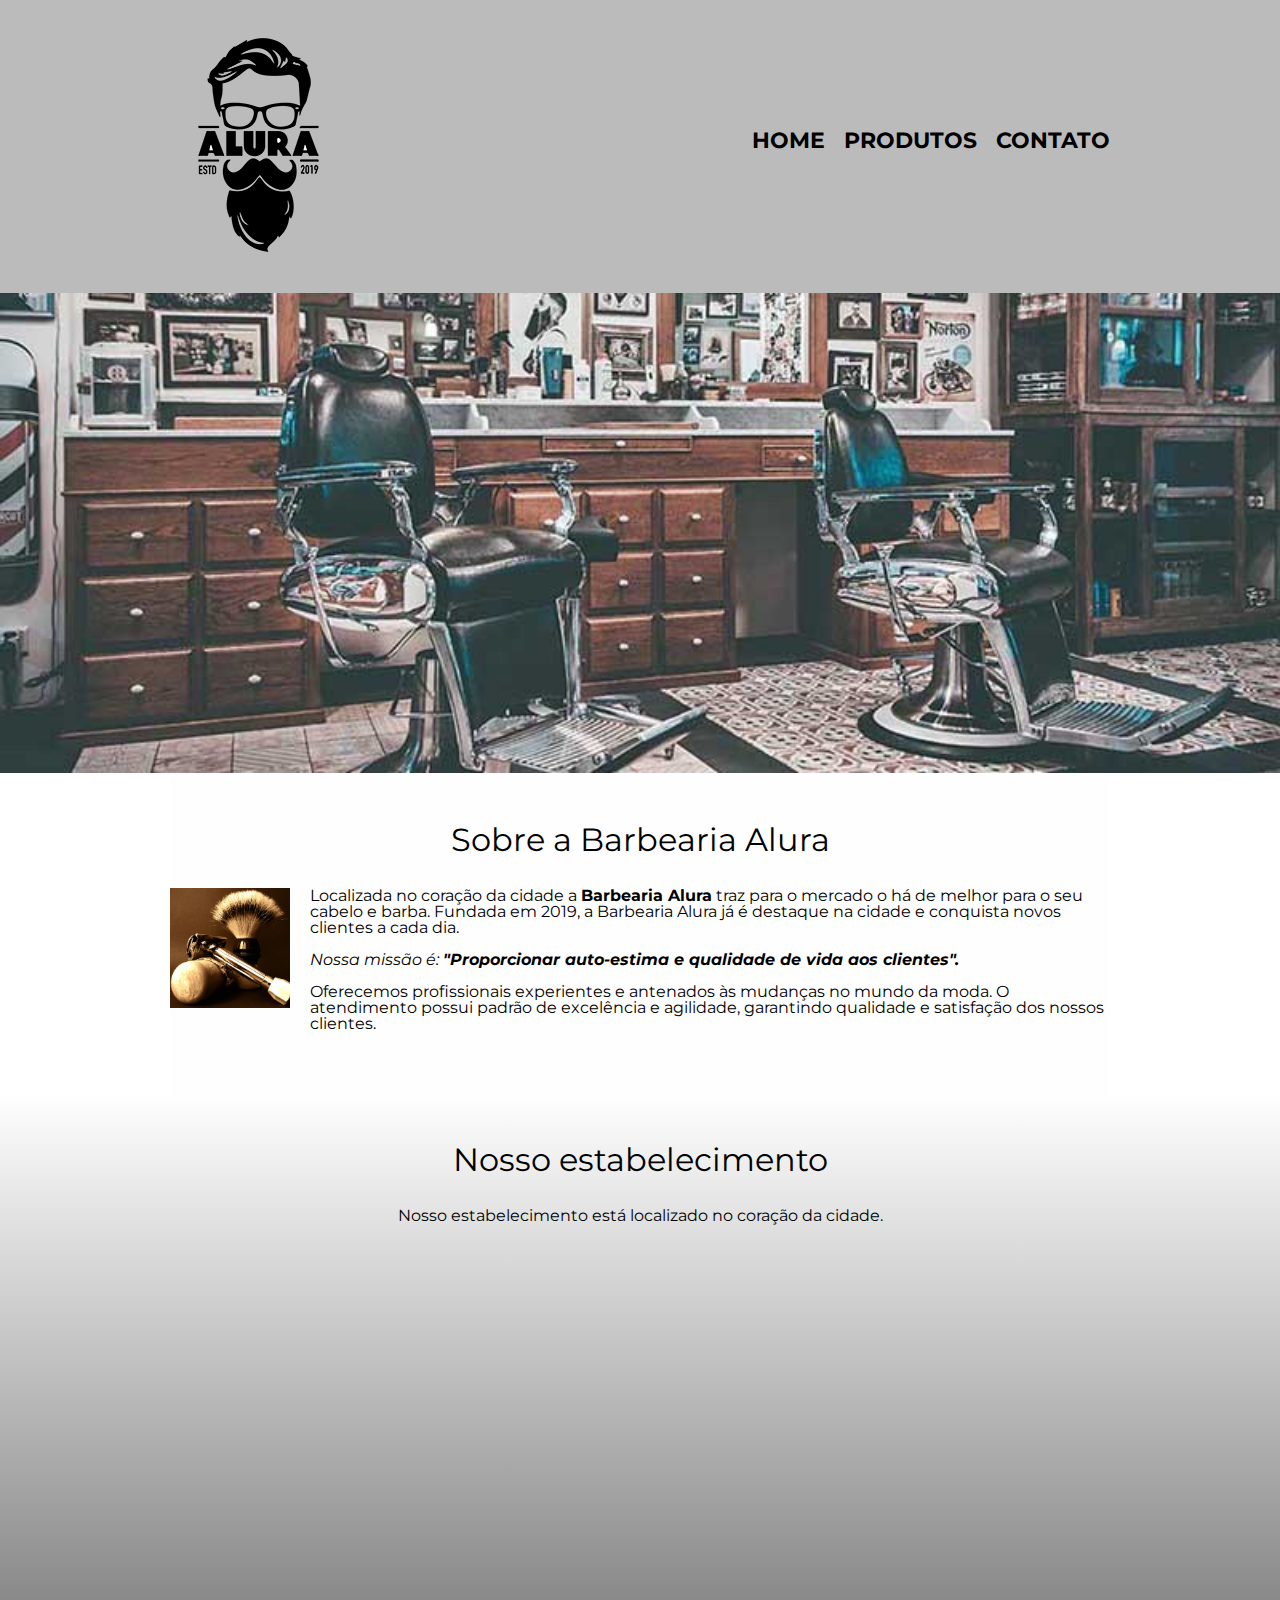
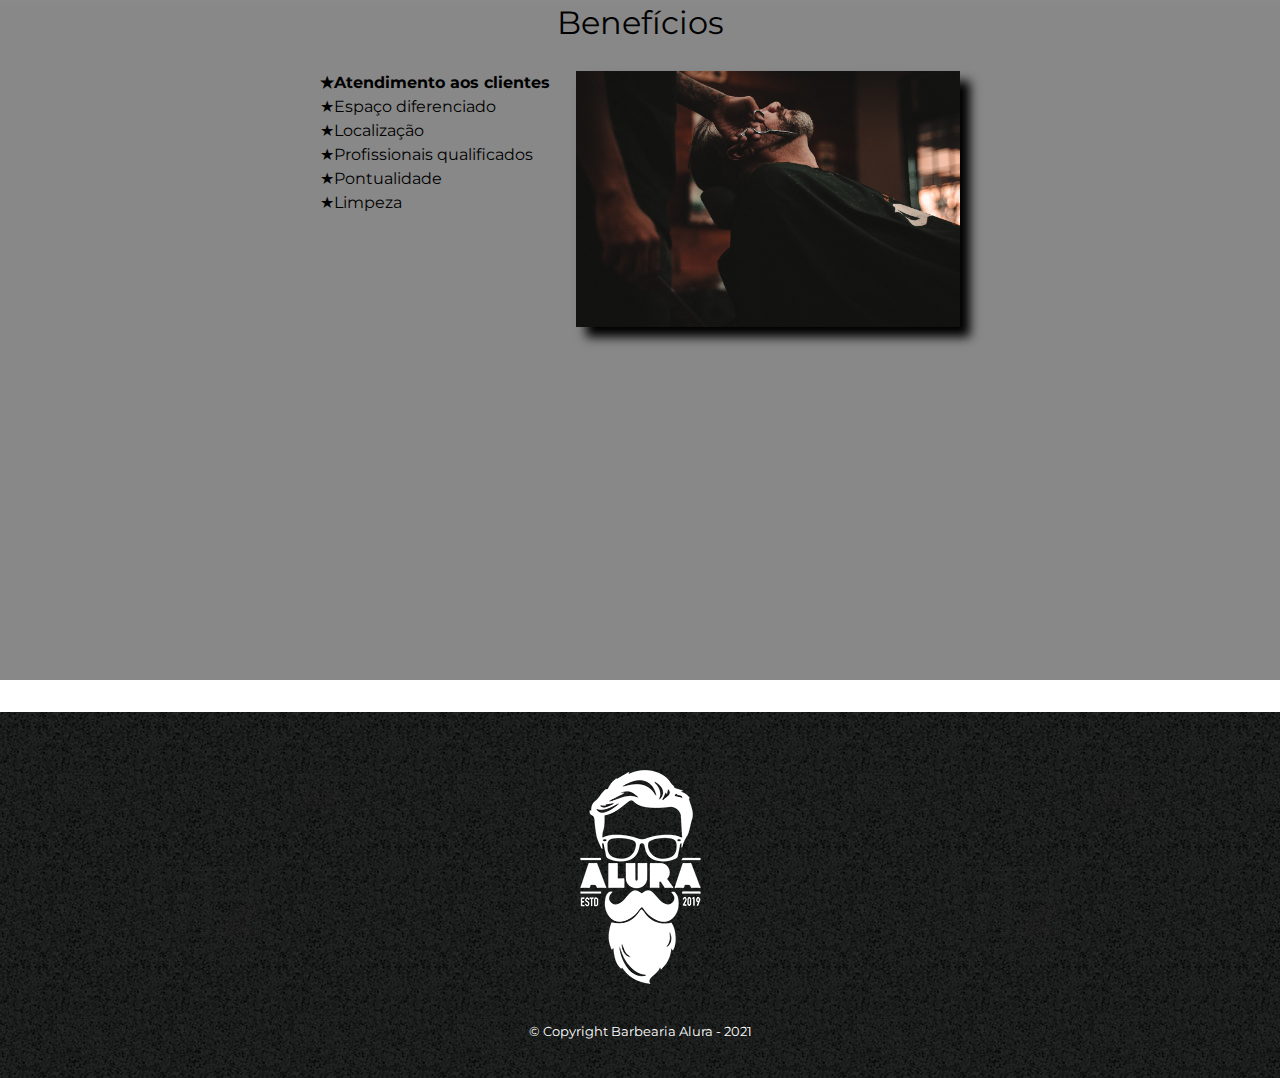
<file: index.html>
<!DOCTYPE html>

<html lang="pt-br">

    <head>
        <meta charset="UTF-8">
        <meta name="viewport" content="width=device-width">
        <title>Barbearia Alura</title>
        <link rel="stylesheet" href="reset.css">
        <link rel="stylesheet" href="style.css">
        <link href="https://fonts.googleapis.com/css?family=Montserrat&display=swap" rel="stylesheet">
    </head>
    
    <body>

        <header>

            <div class="caixa">

                <h1><img src="logo.png"></h1>

                <nav>
                    <ul>
                        <li><a href="index.html">Home</a></li>
                        <li><a href="produtos.html">Produtos</a></li>
                        <li><a href="contato.html">Contato</a></li>
                    </ul>
                </nav>

            </div>

        </header>

        <img class="banner" src="banner.jpg">

        <main>

            <section class="principal">

                <h2 class="titulo-principal">Sobre a Barbearia Alura</h2>

                <img class="utensilios" src="utensilios.jpg" alt="Utensilios de um barbeiro.">

                <p>Localizada no coração da cidade a <strong>Barbearia Alura</strong> traz para o mercado o 
                    há de melhor para o seu cabelo e barba. Fundada em 2019, a Barbearia Alura
                    já é destaque na cidade e conquista novos clientes a cada dia.</p>

                <p id="missao"><em>Nossa missão é: <strong>"Proporcionar auto-estima e qualidade de vida aos clientes".</strong></em></p>

                <p>Oferecemos profissionais experientes e antenados às mudanças no mundo da moda.
                    O atendimento possui padrão de excelência e agilidade, garantindo qualidade 
                    e satisfação dos nossos clientes.</p>

            </section>

            <section class="mapa">

                <h3 class="titulo-principal">Nosso estabelecimento</h3>
                <p>Nosso estabelecimento está localizado no coração da cidade.</p>
                <div class="mapa-conteudo">
                    <iframe src="https://www.google.com/maps/embed?pb=!1m18!1m12!1m3!1d237228.59940919853!2d-44.00130323663464!3d-21.71449351357212!2m3!1f0!2f0!3f0!3m2!1i1024!2i768!4f13.1!3m3!1m2!1s0x9f4ee7538a5301%3A0xcd78476fe8def94!2sIn%C3%ADcio%20do%20Circuito%20Janela%20do%20C%C3%A9u!5e0!3m2!1spt-BR!2sbr!4v1638845240690!5m2!1spt-BR!2sbr" width="100%" height="300" style="border:0;" allowfullscreen="" loading="lazy"></iframe>
                </div>

            </section>

            <section class="beneficios">

                <h3 class="titulo-principal">Benefícios</h3>

                <div class="conteudo-beneficios">

                    <ul class="lista-beneficios">
                        <li class="itens">Atendimento aos clientes</li>
                        <li class="itens">Espaço diferenciado</li>
                        <li class="itens">Localização</li>
                        <li class="itens">Profissionais qualificados</li>
                        <li class="itens">Pontualidade</li>
                        <li class="itens">Limpeza</li>
                    </ul><img src="beneficios.jpg" class="imagem-beneficios">

                </div>

                <div class="video">
                <iframe width="100%" height="315" src="https://www.youtube.com/embed/vLmY1pMpVBc" title="YouTube video player" frameborder="0" allow="accelerometer; autoplay; clipboard-write; encrypted-media; gyroscope; picture-in-picture" allowfullscreen></iframe>
                </div>

            </section>

        </main>

        <footer>

            <img src="logo-branco.png">
            <p class="copyright">&copy; Copyright Barbearia Alura - 2021</p>

        </footer>

    </body>

</html>
</file>
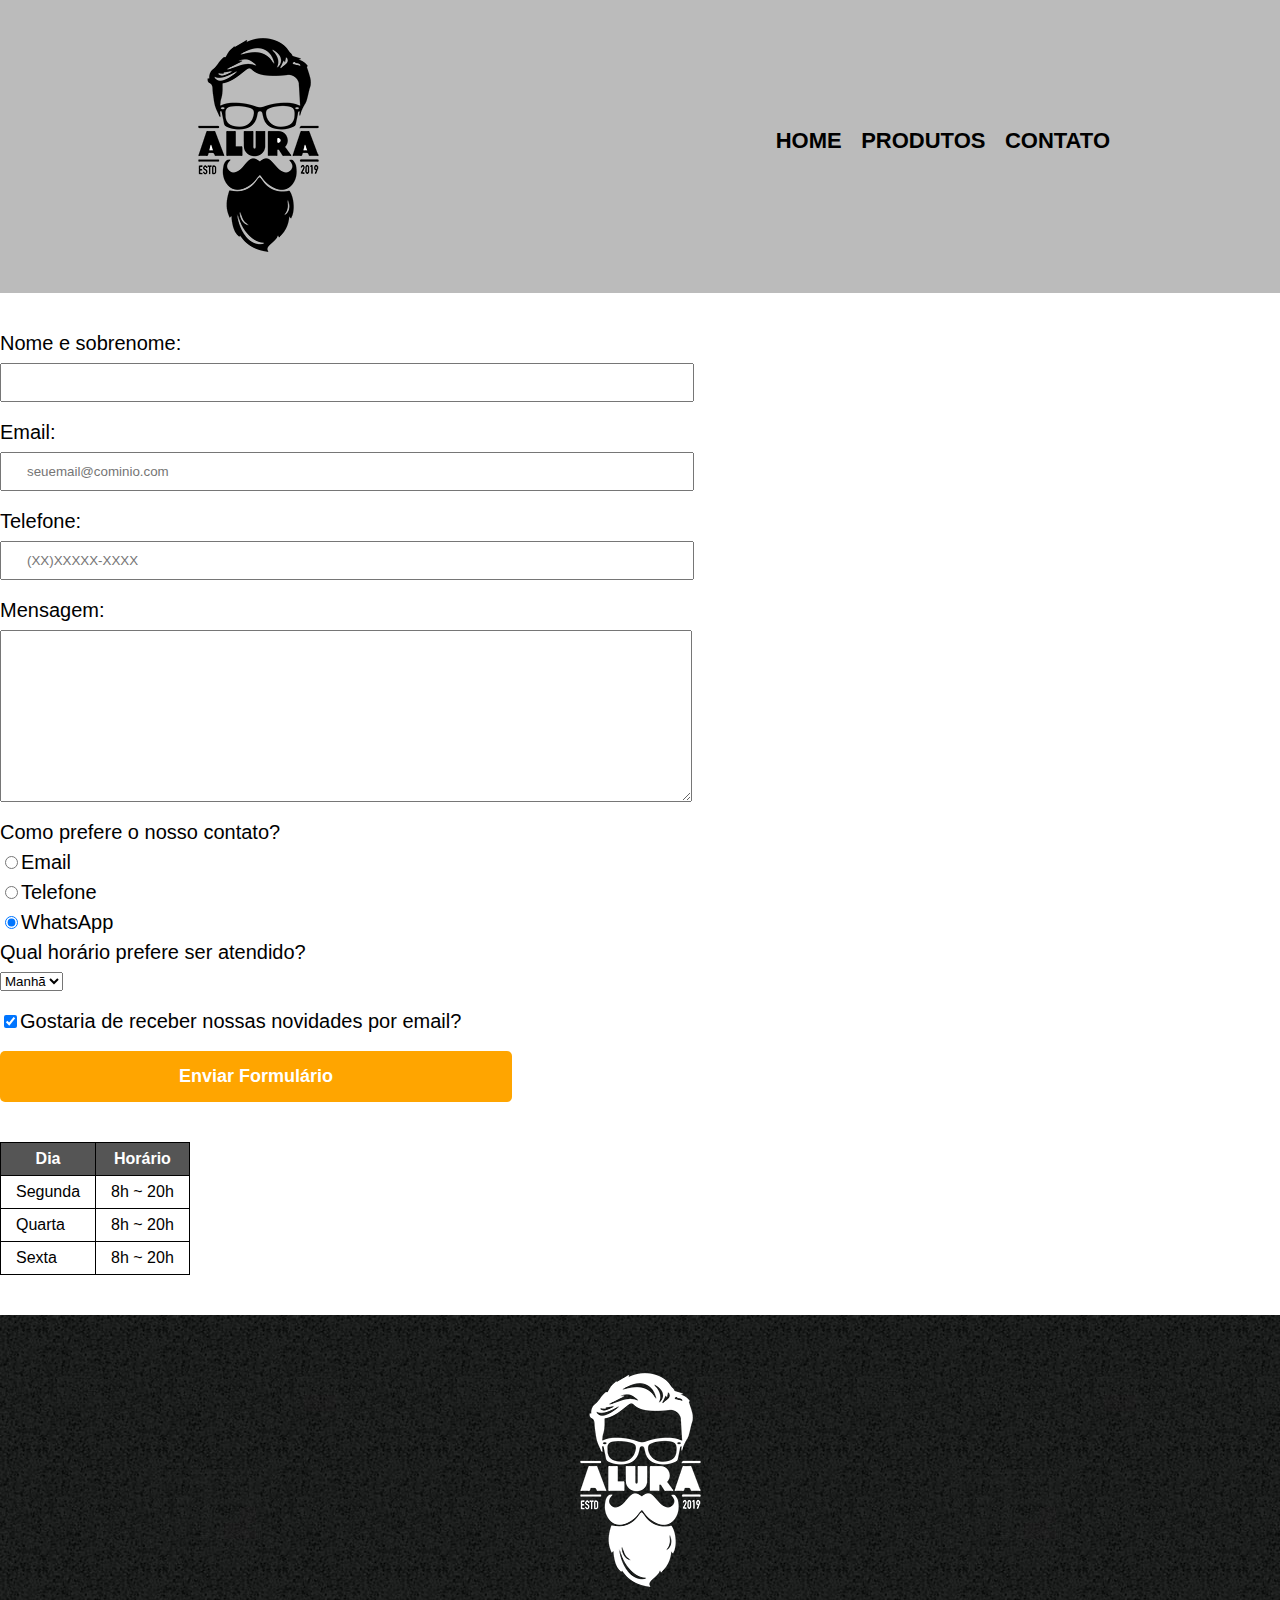
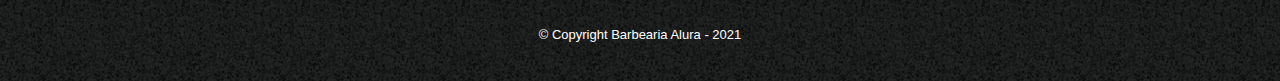
<file: contato.html>
<!DOCTYPE html>

<html lang="pt-br">

    <head>
        <meta charset="UTF-8">
        <title>Contato - Barbearia Alura</title>
        <link rel="stylesheet" href="reset.css">
        <link rel="stylesheet" href="style.css">
    </head>

    <body>

        <header>

            <div class="caixa">

                <h1><img src="logo.png" alt="Logo da Barbearia Alura"></h1>

                <nav>
                    <ul>
                        <li><a href="index.html">Home</a></li>
                        <li><a href="produtos.html">Produtos</a></li>
                        <li><a href="contato.html">Contato</a></li>
                    </ul>
                </nav>

            </div>

        </header>

        <main>

            <form>

                <label for="nomesobrenome">Nome e sobrenome:</label>
                <input type="text" id="nomesobrenome" class="input-padrao" required>

                <label for="email">Email:</label>
                <input type="email" id="email" class="input-padrao" required placeholder="seuemail@cominio.com">

                <label for="telefone">Telefone:</label>
                <input type="tel" id="telefone" class="input-padrao" required placeholder="(XX)XXXXX-XXXX">

                <label for="mensagem">Mensagem:</label>
                <textarea cols="70" rows="10" id="mensagem" class="input-padrao" required></textarea>

                <fieldset>

                    <legend>Como prefere o nosso contato?</legend>
                    
                    <label for="radio-email"><input type="radio" name="contato" value="email" id="radio-email">Email</label>
                    
                    <label for="radio-telefone"><input type="radio" name="contato" value="telefone" id="radio-telefone">Telefone</label>
                    
                    <label for="radio-whatsapp"><input type="radio" name="contato" value="whatsapp" id="radio-whatsapp" checked>WhatsApp</label>                   
                    
                </fieldset>

                <fieldset>

                    <legend>Qual horário prefere ser atendido?</legend>

                    <select>
                        <option>Manhã</option>
                        <option>Tarde</option>
                        <option>Noite</option>
                    </select>                    

                </fieldset>

                <label class="checkbox"><input type="checkbox" checked>Gostaria de receber nossas novidades por email?</label>

                <input type="submit" value="Enviar Formulário" class="enviar">
                
            </form>

            <table>
                <thead>
                    <tr>
                        <th>Dia</th>
                        <th>Horário</th>
                    </tr>
                </thead>
                <tbody>
                    <tr>
                        <td>Segunda</td>
                        <td>8h ~ 20h</td>
                    </tr>
                    <tr>
                        <td>Quarta</td>
                        <td>8h ~ 20h</td>
                    </tr>
                    <tr>
                        <td>Sexta</td>
                        <td>8h ~ 20h</td>
                    </tr>
                </tbody>
            </table>

        </main>

        <footer>

            <img src="logo-branco.png" alt="Logo da Barbearia Alura">
            <p class="copyright">&copy; Copyright Barbearia Alura - 2021</p>

        </footer>

    </body>

</html>
</file>
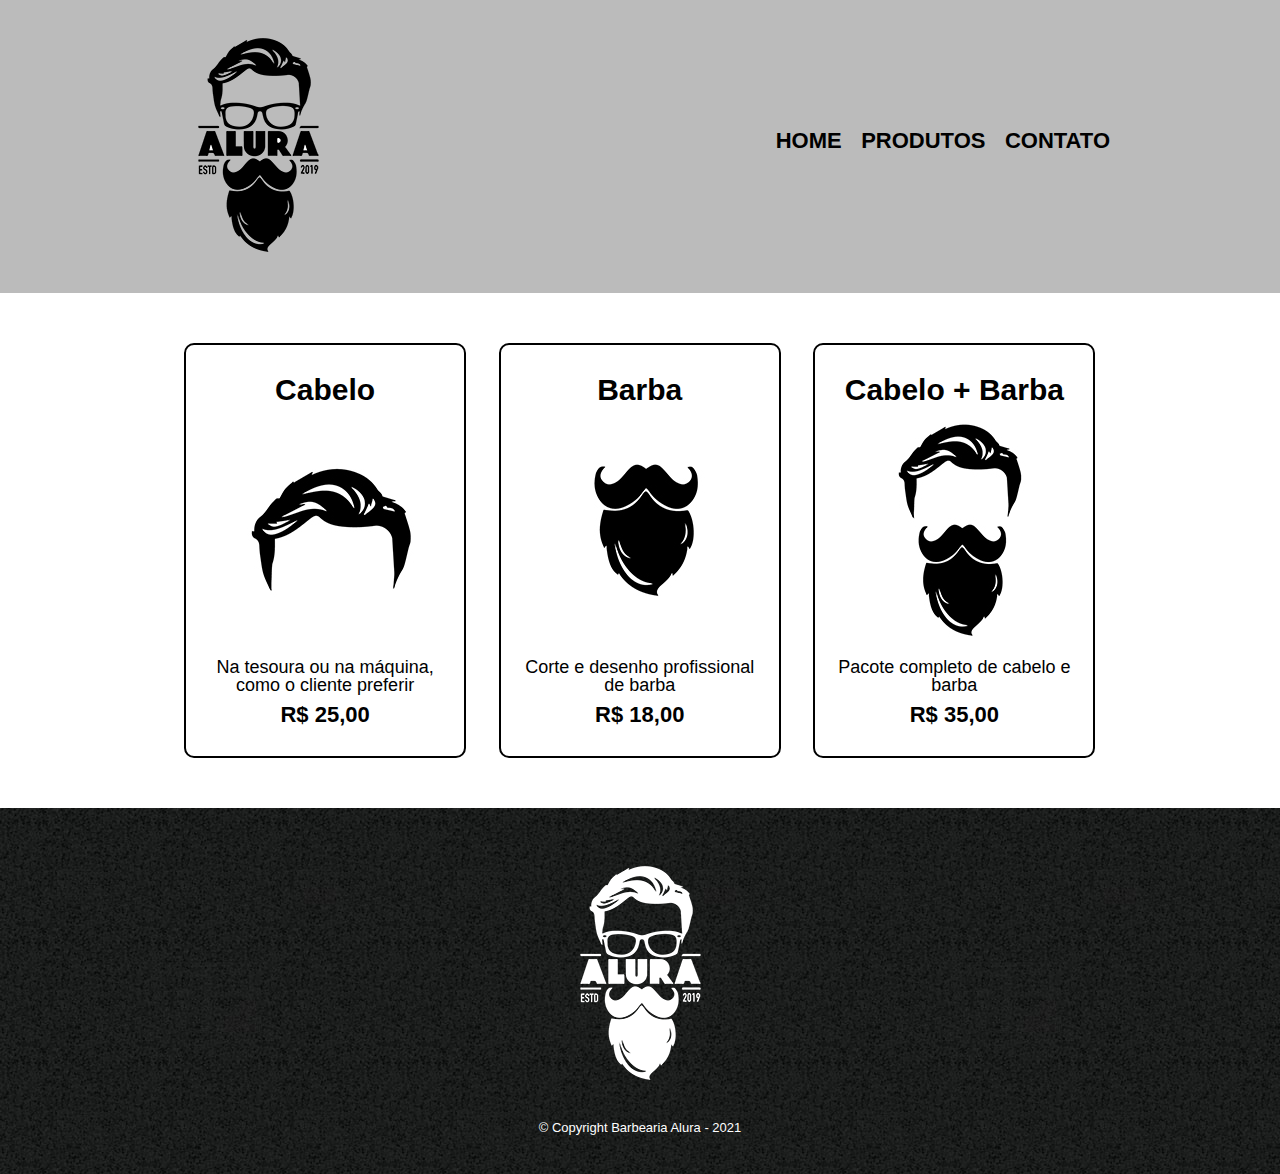
<file: produtos.html>
<!DOCTYPE html>

<html lang="pt-br">

    <head>
        <meta charset="UTF-8">
        <title>Produtos - Barbearia Alura</title>
        <link rel="stylesheet" href="reset.css">
        <link rel="stylesheet" href="style.css">
    </head>

    <body>

        <header>

            <div class="caixa">

                <h1><img src="logo.png"></h1>

                <nav>
                    <ul>
                        <li><a href="index.html">Home</a></li>
                        <li><a href="produtos.html">Produtos</a></li>
                        <li><a href="contato.html">Contato</a></li>
                    </ul>
                </nav>

            </div>

        </header>

        <main>

            <ul class="produtos">
                <li>
                    <h2>Cabelo</h2>
                    <img src="cabelo.jpg">
                    <p class="produto-descricao">Na tesoura ou na máquina, como o cliente preferir</p>
                    <p class="produto-preco">R$ 25,00</p>
                </li>
                <li>
                    <h2>Barba</h2>
                    <img src="barba.jpg">
                    <p class="produto-descricao">Corte e desenho profissional de barba</p>
                    <p class="produto-preco">R$ 18,00</p>
                </li>
                <li>
                    <h2>Cabelo + Barba</h2>
                    <img src="cabelo+barba.jpg">
                    <p class="produto-descricao">Pacote completo de cabelo e barba</p>
                    <p class="produto-preco">R$ 35,00</p>
                </li>
            </ul>            

        </main>

        <footer>

            <img src="logo-branco.png">
            <p class="copyright">&copy; Copyright Barbearia Alura - 2021</p>

        </footer>

    </body>

</html>
</file>
<file: style.css>
body {
    font-family: 'Montserrat', sans-serif;
}

header {
    background: #BBBBBB;
    padding: 20px 0;
}

.caixa{
    position: relative;
    width: 940px;
    margin: 0 auto;
}

nav {
    position: absolute;
    top: 110px;
    right: 0;
}

nav li {
    display: inline;
    margin: 0 0 0 15px;
}

nav a {
    text-transform: uppercase;
    color: #000000;
    font-weight: bold;
    font-size: 22px;
    text-decoration: none;
}

nav a:hover {
    color: #C78C19;
}

.produtos {
    width: 940px;
    margin: 0 auto;
    padding: 50px 0;
}

.produtos li {
    display:inline-block;
    text-align: center;
    width: 30%;
    vertical-align: top;
    margin: 0 1.5%;
    padding: 30px 20px;
    box-sizing: border-box;
    border: 2px solid #000000;
    border-radius: 10px;
}

.produtos li:hover {
    border-color: #C78C19;
    font-size: 40px;
}

.produtos li:active {
    border-color: #088C19;
}

.produtos li:hover h2 {
    font-size: 34px;
}

.produtos h2 {
    font-size: 30px;
    font-weight: bold;
}

.produto-descricao {
    font-size: 18px;
}

.produto-preco {
    font-size: 22px;
    font-weight: bold;
    margin-top: 10px;
}

footer {
    text-align: center;
    background: url("bg.jpg");
    padding: 40px 0;
}

.copyright {
    color: #FFFFFF;
    font-size: 13px;
    margin: 20px 0 0;
}

form {
    margin: 40px 0;
}

form label, form legend {
    display: block;
    font-size: 20px;
    margin: 0 0 10px;
}

.input-padrao {
    display: block;
    margin: 0 0 20px;
    padding: 10px 25px;
    width: 50%;
}

.checkbox {
    margin: 20px 0;
}

.enviar {
    width: 40%;
    padding: 15px 0;
    background: orange;
    color: #FFFFFF;
    font-weight: bold;
    font-size: 18px;
    border: none;
    border-radius: 5px;
    transition: 1s all;
    cursor: pointer;
}

.enviar:hover {
    background: darkorange;
    transform: scale(1.2);
}

table {
    margin: 20px 0 40px;
}

thead {
    background: #555555;
    color: white;
    font-weight: bold;
}

td, th {
    border: 1px solid #000000;
    padding: 8px 15px;
} 




/* CSS da página inicial */

.banner {
    width: 100%;
}

.titulo-principal {
    text-align: center;
    font-size: 2em;
    margin: 0 0 1em; 
    clear: left;
}

.principal {
    padding: 3em 0;
    background: #FEFEFE;
    width: 940px;
    margin: 0 auto;
}

.principal p {
    margin: 0 0 1em;
}

.principal strong {
    font-weight: bold;
}

.principal em {
    font-style: italic;
}

.utensilios {
    width: 120px;
    float: left;
    margin: 0 20px 20px 0;
}

.mapa {
    padding: 3em 0;   
    background: linear-gradient(#FEFEFE, #888888);
}

.mapa-conteudo {
    width: 940px;
    margin: 0 auto;
}

.mapa p {
    margin: 0 0 2em;
    text-align: center;
}

.beneficios {
    padding: 3m 0;
    background: #888888;
}

.conteudo-beneficios {
    width: 640px;
    margin: 0 auto;
}

.lista-beneficios {
    width: 40%;
    display: inline-block;
    vertical-align: top;
}

.itens {
    line-height: 1.5;
}

.itens:first-child {
    font-weight: bold;
}

.itens:before {
    content: "★";
}

.imagem-beneficios {
    width: 60%;
    opacity: 1;
    transition: 400ms;
    box-shadow: 10px 10px 10px 0 #000000;
}

.imagem-beneficios:hover {
    opacity: 0.3;
}

.video {
    width: 560px;
    margin: 2em auto;
}



@media screen and (max-width: 480px) {

    .caixa, .principal, .conteudo-beneficios, .mapa-conteudo, .video {
        width: auto;
    }

    h1 {
        text-align: center;
    }

    nav {
        position: static;
    }

    .lista-beneficios, .imagem-beneficios {
        width: 100%;
    }

}
</file>
